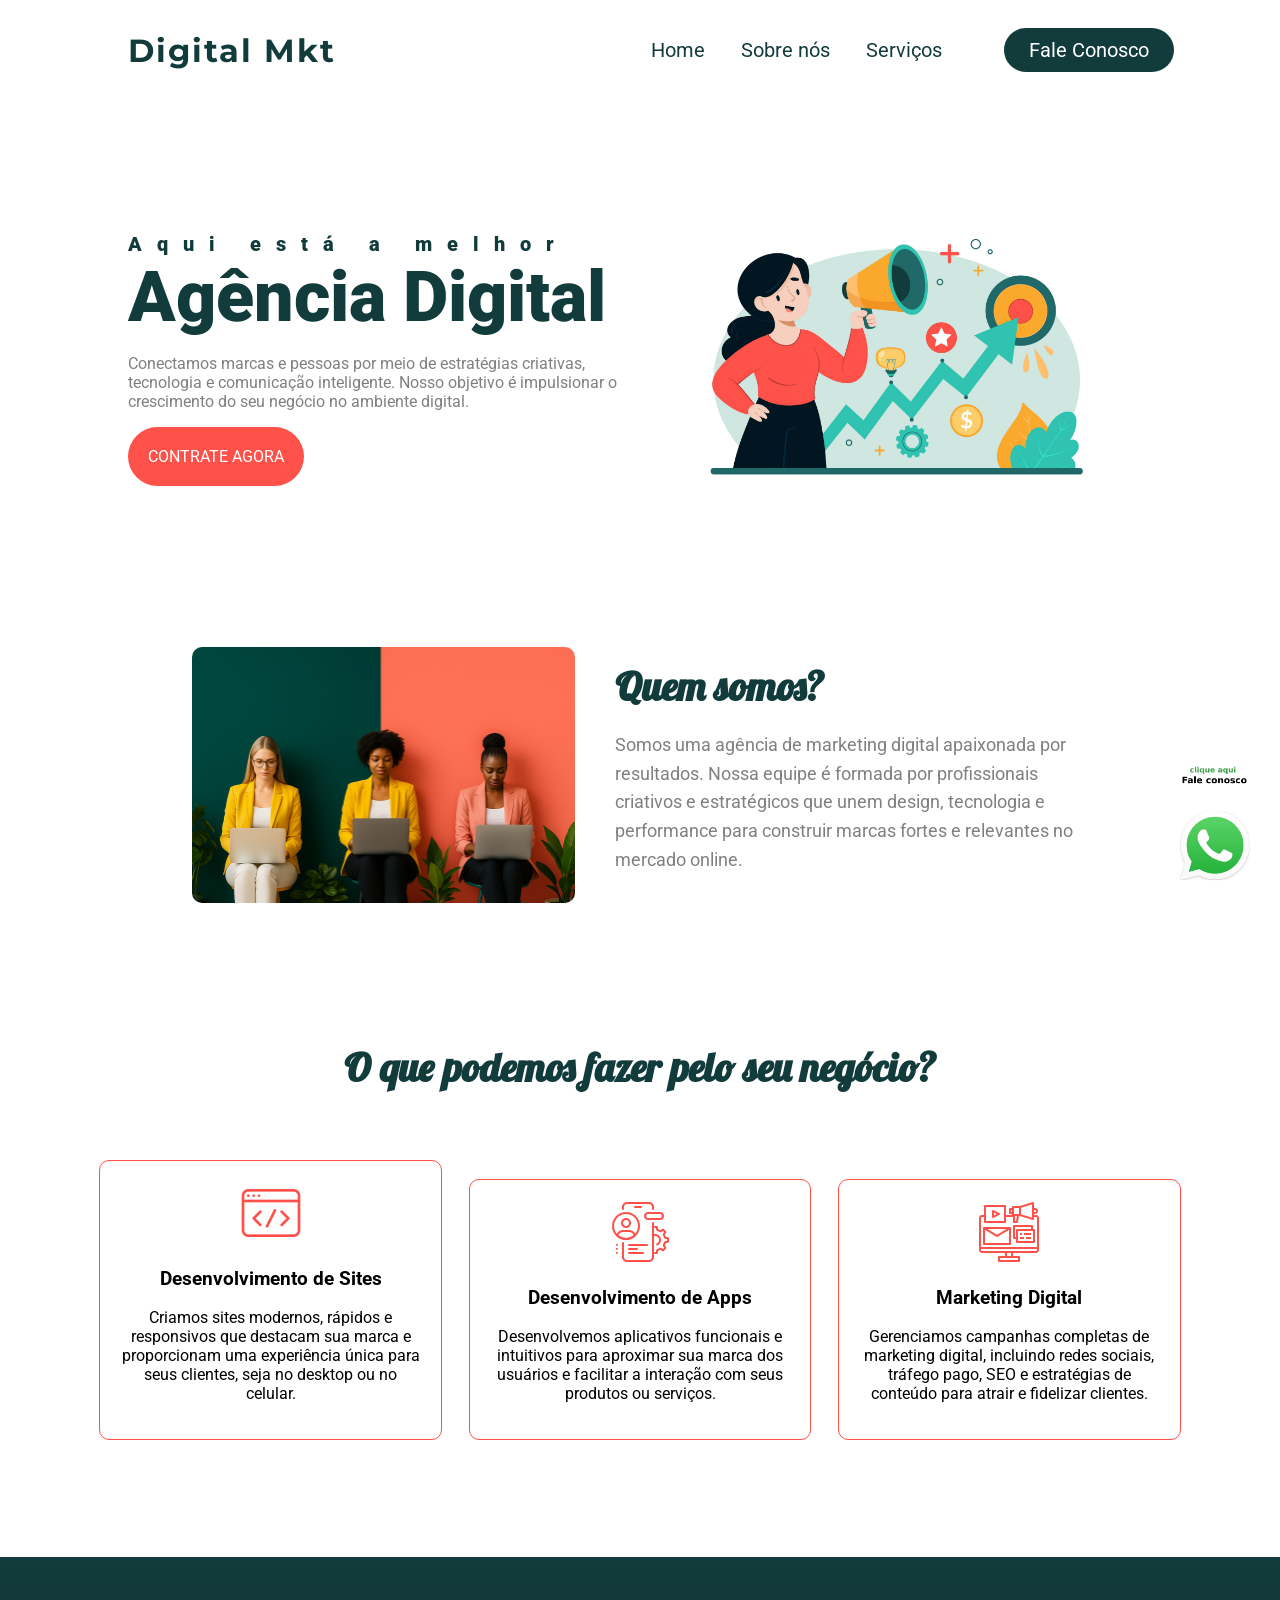
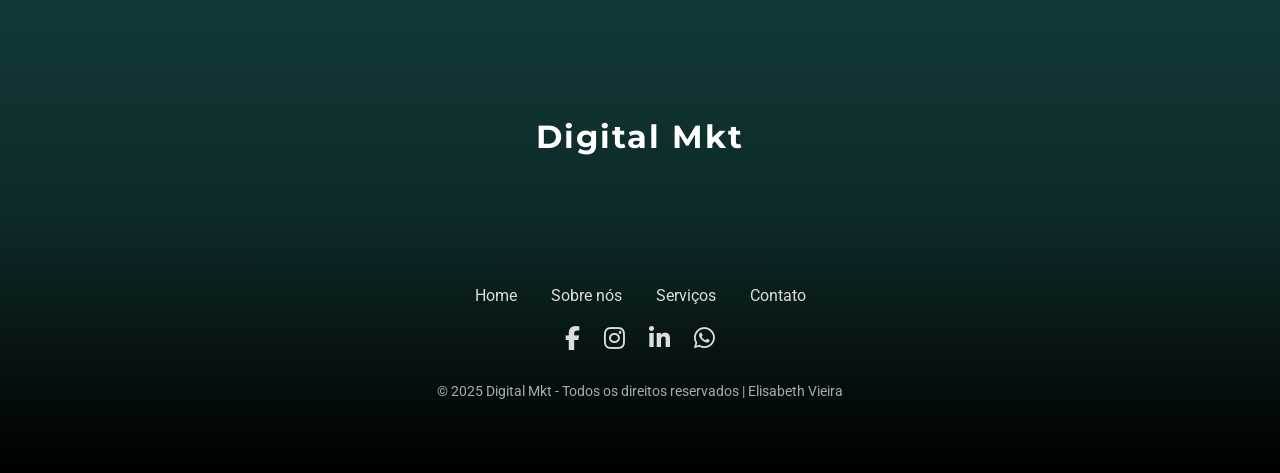
<file: index.html>
<!DOCTYPE html>
<html lang="pt-br">

<head>
    <meta charset="UTF-8">
    <meta http-equiv="X-UA-Compatible" content="IE-edge">
    <meta name="viewport" content="width=device-width, initial-scale=1.0">
    <meta name="keywords" content="Agência Digital, Marketing, Desenvolvimento Web, Branding, SEO">
    <link rel="stylesheet" href="css/style.css">
    <link rel="stylesheet" href="css/responsive.css">
    <link rel="stylesheet" href="https://cdnjs.cloudflare.com/ajax/libs/font-awesome/6.5.0/css/all.min.css">
    <title>Digital MKT</title>
</head>

<body>

    <nav class="navbar">
        <div class="logo">
            <h1>Digital Mkt</h1>
        </div>

        <div class="menu" id="menu">
            <a href="#home">Home</a>
            <a href="#sobre">Sobre nós</a>
            <a href="#servicos">Serviços</a>
            <a id="botao" href="#contato">Fale Conosco</a>
        </div>
    </nav>

    <header class="header" id="home">
        <div class="headline">
            <h2 style="letter-spacing: 15px;">Aqui está a melhor</h2>
            <h2 style="font-size: 70px;">Agência Digital</h2>
            <p>Conectamos marcas e pessoas por meio de estratégias criativas, tecnologia e comunicação inteligente. 
               Nosso objetivo é impulsionar o crescimento do seu negócio no ambiente digital.</p>
            <a href="#contato" class="contact-btn">Contrate agora</a>
        </div>

        <div class="img-headline">
            <img style="max-width: 80%;" src="img/mkt-img.jpg" alt="Marketing Digital">
        </div>
    </header>

    <section class="sobre" id="sobre">
        <div class="img-sobre">
            <img src="img/foto-equipe-ai.png" alt="Equipe Digital">
        </div>

        <div class="texto-sobre">
            <h2>Quem somos?</h2>
            <p>Somos uma agência de marketing digital apaixonada por resultados. 
               Nossa equipe é formada por profissionais criativos e estratégicos que unem design, 
               tecnologia e performance para construir marcas fortes e relevantes no mercado online.</p>
        </div>
    </section>

    <section id="servicos">
        <h2>O que podemos fazer pelo seu negócio?</h2>
        <div class="servicos">

            <div class="card">
                <img src="img/program.png" alt="Desenvolvimento de Sites">
                <div class="card-text">
                    <h3>Desenvolvimento de Sites</h3>
                    <p>Criamos sites modernos, rápidos e responsivos que destacam sua marca e proporcionam 
                       uma experiência única para seus clientes, seja no desktop ou no celular.</p>
                </div>
                <div class="texto-oculto">
                    <h3>Sites que geram resultados</h3>
                    <p>Além do design atrativo, nossos sites são otimizados para SEO e pensados para 
                       aumentar sua visibilidade online e gerar mais conversões para o seu negócio.</p>
                </div>
            </div>

            <div class="card">
                <img src="img/ui-design.png" alt="Desenvolvimento de Apps">
                <div class="card-text">
                    <h3>Desenvolvimento de Apps</h3>
                    <p>Desenvolvemos aplicativos funcionais e intuitivos para aproximar sua marca 
                       dos usuários e facilitar a interação com seus produtos ou serviços.</p>
                </div>
                <div class="texto-oculto">
                    <h3>Aplicativos sob medida</h3>
                    <p>Criamos soluções personalizadas para iOS e Android, com foco em performance, 
                       usabilidade e experiência do usuário.</p>
                </div>
            </div>

            <div class="card">
                <img src="img/digital-marketing.png" alt="Marketing Digital">
                <div class="card-text">
                    <h3>Marketing Digital</h3>
                    <p>Gerenciamos campanhas completas de marketing digital, incluindo redes sociais, 
                       tráfego pago, SEO e estratégias de conteúdo para atrair e fidelizar clientes.</p>
                </div>
                <div class="texto-oculto">
                    <h3>Estratégias que convertem</h3>
                    <p>Com base em dados e criatividade, criamos campanhas eficazes para aumentar 
                       sua presença digital e gerar resultados reais para o seu negócio.</p>
                </div>
            </div>

        </div>
    </section>

    <footer id="contato">
        <div class="logo-rodape">
            <h1>Digital Mkt</h1>
        </div>

        <div class="footer-links">
            <a href="#home">Home</a>
            <a href="#sobre">Sobre nós</a>
            <a href="#servicos">Serviços</a>
            <a href="#contato">Contato</a>
        </div>

        <div class="social-icons">
            <a target="_blank" href="https://www.facebook.com/"><i class="fab fa-facebook-f"></i></a>
            <a target="_blank" href="https://www.instagram.com/"><i class="fab fa-instagram"></i></a>
            <a target="_blank" href="https://www.linkedin.com/"><i class="fab fa-linkedin-in"></i></a>
            <a target="_blank" href="https://www.whatsapp.com/"><i class="fab fa-whatsapp"></i></a>
        </div>

        <p>© 2025 Digital Mkt - Todos os direitos reservados | Elisabeth Vieira</p>
    </footer>

    <a class="whats" target="_blank" href="https://www.whatsapp.com/">
        <img style="width: 80px;" src="img/whats.png" alt="WhatsApp">
    </a>

</body>

</html>
</file>
<file: css/style.css>
@import url('https://fonts.googleapis.com/css2?family=Lobster&family=Montserrat:wght@400;600;700&family=Roboto:wght@300;400;500;700&display=swap');

* {
    box-sizing: border-box;
}

body {
    margin: 0;
    font-family: 'Roboto', sans-serif;
}

html {
  scroll-behavior: smooth;
  scroll-padding-top: 150px; 
}


.navbar {
    display: flex;
    flex-flow: row wrap;
    height: 100px;
    background: white;
    justify-content: center;
    align-items: center;
    position: fixed;
    width: 100%;
}

.logo {
    flex: 20%;
    margin-left: 10%;
    text-align: left;
}

.logo h1 {

    font-family: 'Montserrat', sans-serif;
    font-size: 32px;
    font-weight: 700;
    color: #113c3b;
    letter-spacing: 2px;
    margin: 0;
}

.menu {
    flex: 70%;
    text-align: right;
    padding: 20px;
}

.menu a {
    color: #113c3b;
    text-decoration: none;
    font-size: 20px;
    padding: 20px 16px;
}

.menu a:hover {
    color: #fe514a;
    border-top: 4px solid #113c3b;
}

#botao {
    background: #113c3b;
    padding: 10px 25px;
    color: white;
    border-radius:30px;
    margin-right: 10%;
    margin-left: 5%;
}

#botao:hover {
    border: none;
    background: #fe514a;
}

.header {
  display: flex;
  flex-flow: row wrap;
  justify-content: center;
  align-items: center;
  padding-top: 220px;
}

.headline {
  margin-left: 10%;
  flex: 40%;
  order: 1; 
}

.img-headline {
  flex: 40%;
  margin-right: 10%;
  text-align: center;
  order: 2;
}

.headline h2 {
    font-weight: 900;
    font-size: 20px;
    color: #113c3b;
    padding: 0;
    margin: 0;
}

.headline p {
    color: gray;
    text-align: left;
}

.contact-btn {
    display: inline-block;
    background: #fe514a;
    padding: 20px;
    color: white;
    text-transform: uppercase;
    border-radius: 30px;
    text-decoration: none;
}

.contact-btn:hover {
    background: #113c3b;
}


.img-headline {
    flex: 40%;
    margin-right: 10%;
    text-align: center;
}

.sobre {
    display: flex;
    flex-flow: row wrap;
    justify-content: center;
    align-items: center;
    margin-top: 100px;
    padding: 50px 10%;
    gap: 40px;
    text-align: left;
}

.img-sobre {
    flex: 40%;
    text-align: center;
}

.img-sobre img {
    max-width: 100%;
    border-radius: 10px;
}

.texto-sobre {
    flex: 50%;
}

.texto-sobre h2 {
    font-size: 40px;
    font-family: 'Lobster', sans-serif;
    font-weight: bold;
    color: #113c3b;
    margin-bottom: 20px;
}

.texto-sobre p {
    font-size: 18px;
    line-height: 1.6;
    color: gray;
}


section {
    display: inline-block;
    margin-top: 80px;
    margin-left: 5%;
    margin-right: 5%;
    text-align: center;
    padding: 5px;
}



section h2 {
    width: 100%;
    font-size: 40px;
    margin: 0;
    font-family: 'Lobster', sans-serif;
    font-weight: bold;
    color: #113c3b;
}


.servicos {
    display: inline-block;
    margin-top: 5%;
}

.card {
    display: inline-block;
    width: 30%;
    padding: 20px;
    margin: 1%;
    border: 1px solid #fe514a;
    border-radius: 10px;
    cursor: pointer;
}

.texto-oculto {
    display: none;
}

.card:hover {
    background: #fe514a;
    color: white;
    padding: 40px;
}

.card:hover img {
    display: none;
}

.card:hover .card-text {
    display: none;
}


.card:hover .texto-oculto {
    display: block;
}


footer {
    margin-top: 100px;
    padding: 60px 20px;
    background: linear-gradient(180deg, #113c3b, #0d2a29, #000);
    text-align: center;
    color: #ddd;
    position: relative;
}

.logo-rodape {
    margin-bottom: 30px;
}

.logo-rodape h1 {
    font-family: 'Montserrat', sans-serif;
    font-size: 32px;
    font-weight: 700;
    color: white;
    letter-spacing: 2px;
    margin: 0;
}

.footer-links {
    margin: 20px 0;
}

.footer-links a {
    color: #ddd;
    margin: 0 15px;
    text-decoration: none;
    font-size: 16px;
    transition: color 0.3s;
}

.footer-links a:hover {
    color: #fe514a;
}

.social-icons {
    margin: 20px 0;
}

.social-icons a {
    color: #ddd;
    margin: 0 10px;
    font-size: 24px;
    transition: color 0.3s;
}

.social-icons a:hover {
    color: #fe514a;
}

footer p {
    margin-top: 30px;
    font-size: 14px;
    color: #aaa;
}


.logo-rodape {
    padding: 100px;
}

.agencia {
    font-family: 'Lobster', sans-serif;
    color: white;
    font-size: 34px;
}

.whats {
    position: fixed;
    bottom: 5px;
    right: 5px;
    width: 100px;
}
</file>
<file: css/responsive.css>
@media screen and (max-width:1005px) {

    .navbar {
        position: relative;
    }

    .menu {
        display: none;
    }

    .logo {
        margin: 0;
        text-align: center;
    }

    .header {
        padding-top: 50px;
    }

    .headline {
        flex: 100%;
        margin: 5%;
        text-align: center;
    }

    .headline p, h2 {
        text-align: center;
    }

    .img-sobre {
    flex: 40%;
    text-align: center;
}
     .sobre p {
        text-align: center;
    }

    .img-headline {
        flex: 100%;
        margin: 10%;
        text-align: center;
        margin-bottom: -20px;
    }

    .card {
        width: 100%;
    }

    .whats {
        display: none;

    }

}

@media (max-width: 900px) {
    .menu {
        display: none;
        flex-direction: column;
        background: white;
        position: absolute;
        top: 100px;
        right: 0;
        width: 200px;
        box-shadow: 0px 4px 6px rgba(0,0,0,0.1);
        text-align: left;
        padding: 20px;
    }

    .menu a {
        display: block;
        padding: 10px 0;
        margin: 0;
    }

    .hamburguer {
        display: block;
    }

    .menu.active {
        display: flex;
    }
}


@media (max-width: 768px) {


  .img-sobre{
    flex: 100%;
    order: 2; /
  }
}
</file>
